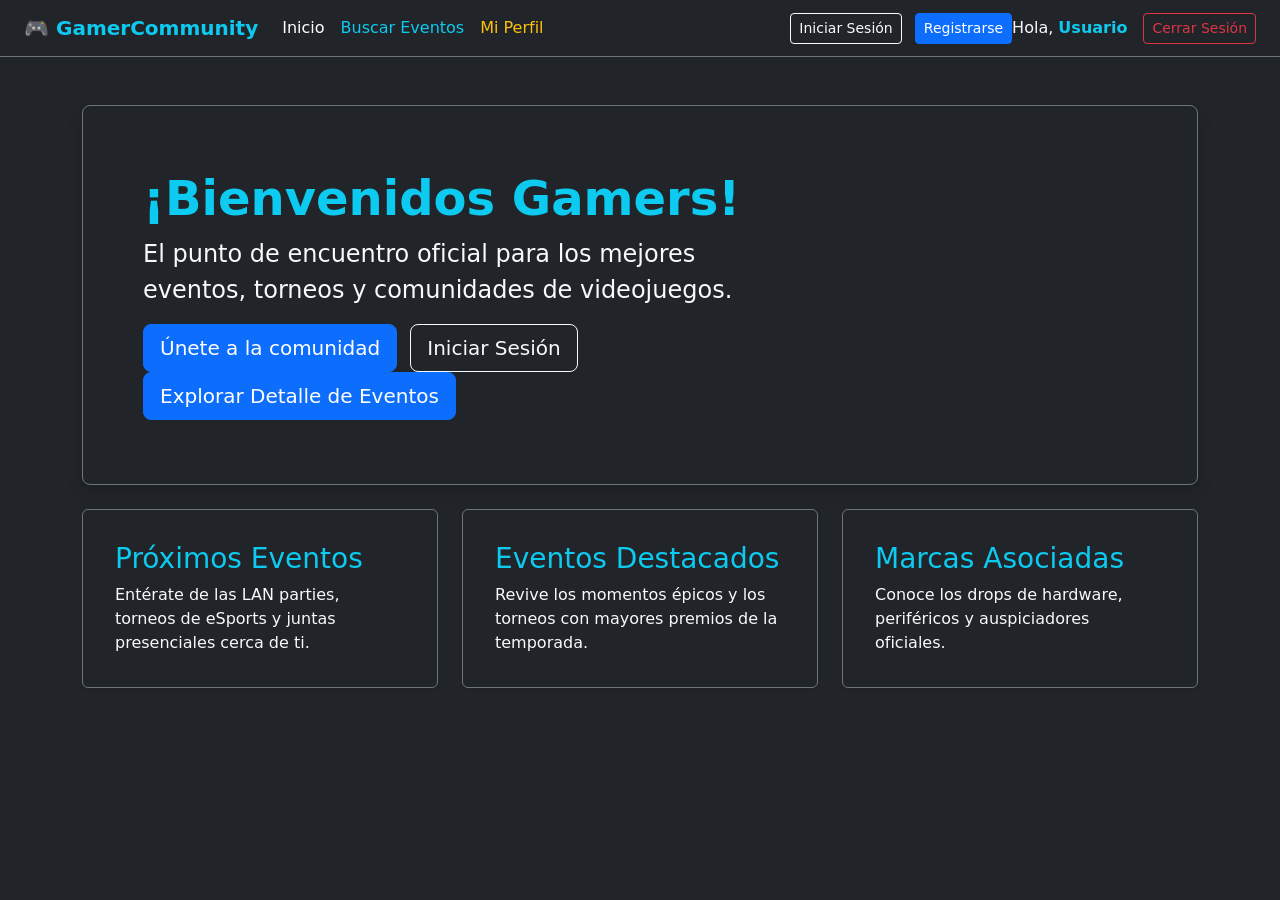
<file: gamerapp/src/main/resources/templates/index.html>
<!DOCTYPE html>
<html xmlns:th="http://www.thymeleaf.org"
      xmlns:sec="http://www.thymeleaf.org/extras/spring-security"
      lang="es">
<head>
    <meta charset="UTF-8">
    <title>Comunidad Gamer - Inicio</title>
    

    <link href="https://cdn.jsdelivr.net/npm/bootstrap@5.3.8/dist/css/bootstrap.min.css" 
          rel="stylesheet" 
          integrity="sha384-sRIl4kxILFvY47J16cr9ZwB07vP4J8+LH7qKQnuqkuIAvNWLzeN8tE5YBujZqJLB" 
          crossorigin="anonymous">
          
    <link rel="stylesheet" th:href="@{/css/style.css}">
</head>
<body class="bg-dark text-white">

    <nav class="navbar navbar-expand-lg navbar-dark bg-dark border-bottom border-secondary px-4">
        <a class="navbar-brand fw-bold text-info" th:href="@{/}">🎮 GamerCommunity</a>
        <button class="navbar-toggler" type="button" data-bs-toggle="collapse" data-bs-target="#navbarNav">
            <span class="navbar-toggler-icon"></span>
        </button>
        
        <div class="collapse navbar-collapse" id="navbarNav">
            <ul class="navbar-nav me-auto">
                <li class="nav-item">
                    <a class="nav-link active" th:href="@{/}">Inicio</a>
                </li>
 
                <li class="nav-item">
                    <a class="nav-link text-info" th:href="@{/buscar}">Buscar Eventos</a>
                </li>

                <li class="nav-item" sec:authorize="isAuthenticated()">
                    <a class="nav-link text-warning" th:href="@{/perfil}">Mi Perfil</a>
                </li>
            </ul>

            <div sec:authorize="isAnonymous()">
                <a th:href="@{/login}" class="btn btn-outline-light btn-sm me-2">Iniciar Sesión</a>
                <a th:href="@{/registro}" class="btn btn-primary btn-gamer btn-sm">Registrarse</a>
            </div>

            <div sec:authorize="isAuthenticated()" class="d-flex align-items-center">
                <span class="text-light me-3">Hola, <strong class="text-info" sec:authentication="name">Usuario</strong></span>
                <form th:action="@{/logout}" method="post" class="d-inline m-0">
                    <button type="submit" class="btn btn-outline-danger btn-sm">Cerrar Sesión</button>
                </form>
            </div>
        </div>
    </nav>

    <div class="container my-5">
        <div class="p-5 mb-4 rounded-3 border border-secondary bg-dark shadow">
            <div class="container-fluid py-3">
                <h1 class="display-5 fw-bold text-info">¡Bienvenidos Gamers!</h1>
                <p class="col-md-8 fs-4 text-light">El punto de encuentro oficial para los mejores eventos, torneos y comunidades de videojuegos.</p>
                
                <div sec:authorize="isAnonymous()">
                    <a th:href="@{/registro}" class="btn btn-primary btn-gamer btn-lg me-2">Únete a la comunidad</a>
                    <a th:href="@{/login}" class="btn btn-outline-light btn-lg">Iniciar Sesión</a>
                </div>
                <div sec:authorize="isAuthenticated()">
                    <a th:href="@{/eventos}" class="btn btn-primary btn-gamer btn-lg">Explorar Detalle de Eventos</a>
                </div>
            </div>
        </div>

        <div class="row text-white">
            <div class="col-md-4 mb-3">
                <div class="card p-3 h-100 bg-dark border-secondary text-white shadow-sm">
                    <div class="card-body">
                        <h3 class="card-title text-info">Próximos Eventos</h3>
                        <p class="card-text text-light">Entérate de las LAN parties, torneos de eSports y juntas presenciales cerca de ti.</p>
                    </div>
                </div>
            </div>
            <div class="col-md-4 mb-3">
                <div class="card p-3 h-100 bg-dark border-secondary text-white shadow-sm">
                    <div class="card-body">
                        <h3 class="card-title text-info">Eventos Destacados</h3>
                        <p class="card-text text-light">Revive los momentos épicos y los torneos con mayores premios de la temporada.</p>
                    </div>
                </div>
            </div>
            <div class="col-md-4 mb-3">
                <div class="card p-3 h-100 bg-dark border-secondary text-white shadow-sm">
                    <div class="card-body">
                        <h3 class="card-title text-info">Marcas Asociadas</h3>
                        <p class="card-text text-light">Conoce los drops de hardware, periféricos y auspiciadores oficiales.</p>
                    </div>
                </div>
            </div>
        </div>
    </div>


    <script src="https://cdn.jsdelivr.net/npm/bootstrap@5.3.8/dist/js/bootstrap.bundle.min.js" 
            integrity="sha384-FKyoEForCGlyvwx9Hj09JcYn3nv7wiPVlz7YYwJrWVcXK/BmnVDxM+D2scQbITxI" 
            crossorigin="anonymous"></script>
</body>
</html>
</file>
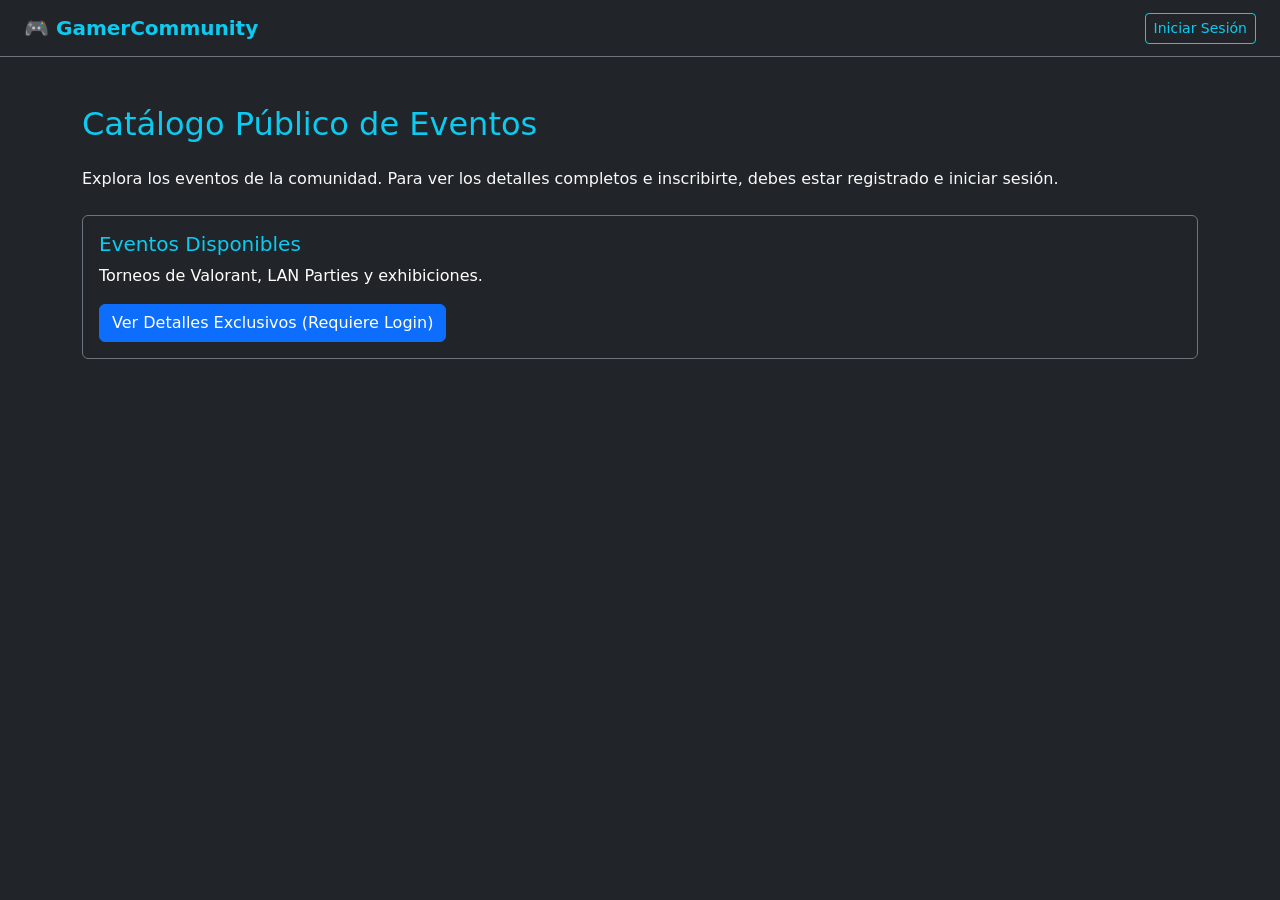
<file: gamerapp/src/main/resources/templates/buscar.html>
<!DOCTYPE html>
<html xmlns:th="http://www.thymeleaf.org" lang="es">
<head>
    <meta charset="UTF-8">
    <title>Buscar Eventos - GamerCommunity</title>
    
    <link href="https://cdn.jsdelivr.net/npm/bootstrap@5.3.8/dist/css/bootstrap.min.css" 
          rel="stylesheet" 
          integrity="sha384-sRIl4kxILFvY47J16cr9ZwB07vP4J8+LH7qKQnuqkuIAvNWLzeN8tE5YBujZqJLB" 
          crossorigin="anonymous">
          
    <link rel="stylesheet" th:href="@{/css/style.css}">
</head>
<body class="bg-dark text-white">

    <nav class="navbar navbar-expand-lg navbar-dark bg-dark border-bottom border-secondary px-4">
        <a class="navbar-brand fw-bold text-info" th:href="@{/}">🎮 GamerCommunity</a>
        <div class="ms-auto">
            <a th:href="@{/login}" class="btn btn-outline-info btn-sm">Iniciar Sesión</a>
        </div>
    </nav>

    <div class="container my-5">
        <h2 class="text-info mb-4">Catálogo Público de Eventos</h2>
        <p class="text-light">Explora los eventos de la comunidad. Para ver los detalles completos e inscribirte, debes estar registrado e iniciar sesión.</p>
        
        <div class="card bg-dark border-secondary text-white mt-4">
            <div class="card-body">
                <h5 class="card-title text-info">Eventos Disponibles</h5>
                <p class="card-text">Torneos de Valorant, LAN Parties y exhibiciones.</p>
                <a th:href="@{/eventos}" class="btn btn-primary">Ver Detalles Exclusivos (Requiere Login)</a>
            </div>
        </div>
    </div>


    <script src="https://cdn.jsdelivr.net/npm/bootstrap@5.3.8/dist/js/bootstrap.bundle.min.js" 
            integrity="sha384-FKyoEForCGlyvwx9Hj09JcYn3nv7wiPVlz7YYwJrWVcXK/BmnVDxM+D2scQbITxI" 
            crossorigin="anonymous"></script>
</body>
</html>
</file>
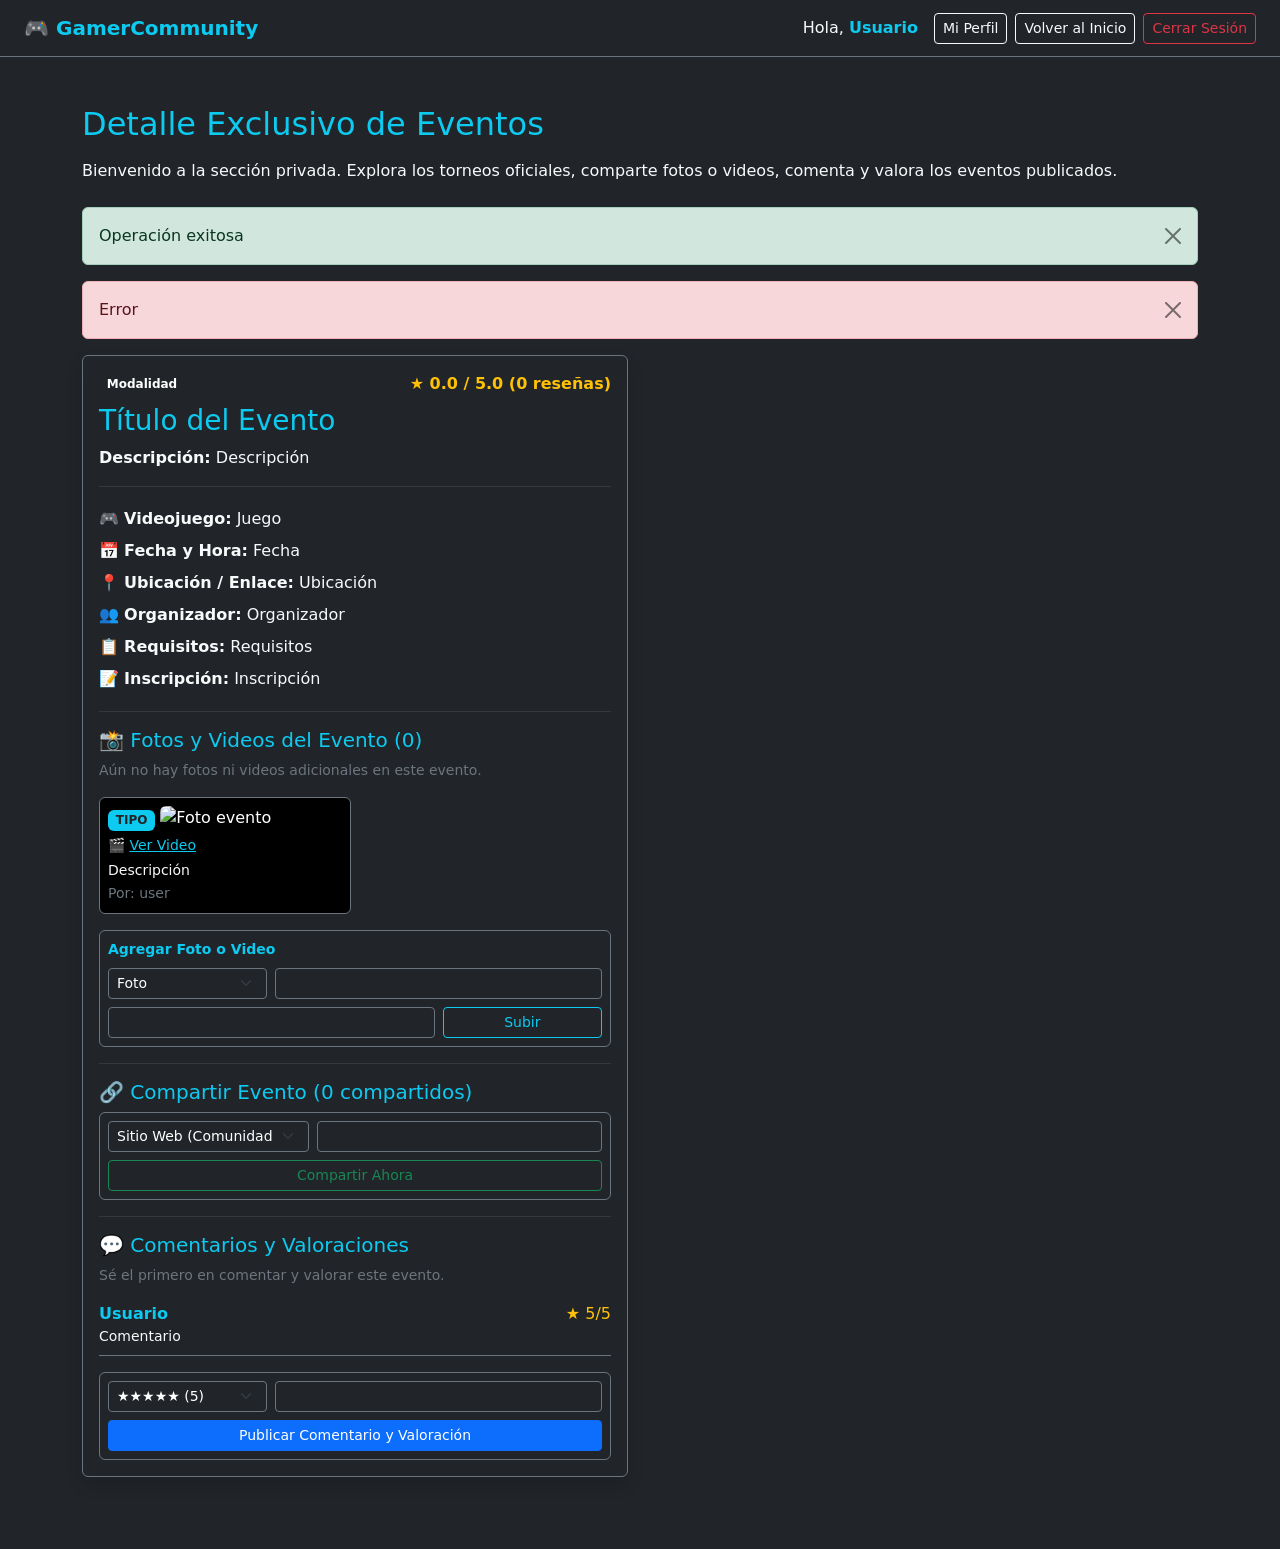
<file: gamerapp/src/main/resources/templates/eventos.html>
<!DOCTYPE html>
<html xmlns:th="http://www.thymeleaf.org"
      xmlns:sec="http://www.thymeleaf.org/extras/spring-security"
      lang="es">
<head>
    <meta charset="UTF-8">
    <title>Detalle de Eventos - GamerCommunity</title>

    <link href="https://cdn.jsdelivr.net/npm/bootstrap@5.3.8/dist/css/bootstrap.min.css" 
          rel="stylesheet" 
          integrity="sha384-sRIl4kxILFvY47J16cr9ZwB07vP4J8+LH7qKQnuqkuIAvNWLzeN8tE5YBujZqJLB" 
          crossorigin="anonymous">
          
    <link rel="stylesheet" th:href="@{/css/style.css}">
</head>
<body class="bg-dark text-white">

    <nav class="navbar navbar-expand-lg navbar-dark bg-dark border-bottom border-secondary px-4">
        <a class="navbar-brand fw-bold text-info" th:href="@{/}">🎮 GamerCommunity</a>
        <div class="ms-auto d-flex align-items-center">
            <span class="text-light me-3" sec:authorize="isAuthenticated()">
                Hola, <strong class="text-info" sec:authentication="name">Usuario</strong>
            </span>
            <a th:href="@{/perfil}" class="btn btn-outline-light btn-sm me-2">Mi Perfil</a>
            <a th:href="@{/}" class="btn btn-outline-light btn-sm me-2">Volver al Inicio</a>
            <form th:action="@{/logout}" method="post" class="d-inline m-0">
                <button type="submit" class="btn btn-outline-danger btn-sm">Cerrar Sesión</button>
            </form>
        </div>
    </nav>

    <div class="container my-5">
        <h2 class="mb-3 text-info">Detalle Exclusivo de Eventos</h2>
        <p class="text-light mb-4">Bienvenido a la sección privada. Explora los torneos oficiales, comparte fotos o videos, comenta y valora los eventos publicados.</p>

        <!-- Alertas de retroalimentación -->
        <div th:if="${mensajeExito}" class="alert alert-success alert-dismissible fade show" role="alert">
            <span th:text="${mensajeExito}">Operación exitosa</span>
            <button type="button" class="btn-close" data-bs-dismiss="alert" aria-label="Cerrar"></button>
        </div>
        <div th:if="${mensajeError}" class="alert alert-danger alert-dismissible fade show" role="alert">
            <span th:text="${mensajeError}">Error</span>
            <button type="button" class="btn-close" data-bs-dismiss="alert" aria-label="Cerrar"></button>
        </div>

        <div class="row">
            <div class="col-md-6 mb-4" th:each="evento : ${eventos}">
                <div class="card bg-dark border-secondary text-white h-100 shadow">
                    <img th:src="${evento.imagenPortada}" class="card-img-top img-evento" th:alt="${evento.titulo}">
                    
                    <div class="card-body">
                        <div class="d-flex justify-content-between align-items-center mb-2">
                            <span class="badge"
                                  th:classappend="${evento.modalidad == 'Presencial'} ? 'bg-primary' : 'bg-success'"
                                  th:text="${evento.modalidad}">Modalidad</span>
                            <span class="text-warning fw-bold">
                                ★ <span th:text="${#numbers.formatDecimal(evento.promedioValoracion, 1, 1)}">0.0</span> / 5.0
                                (<span th:text="${#lists.size(evento.comentarios)}">0</span> reseñas)
                            </span>
                        </div>

                        <h3 class="card-title text-info" th:text="${evento.titulo}">Título del Evento</h3>
                        <p class="card-text text-light">
                            <strong>Descripción:</strong> <span th:text="${evento.descripcion}">Descripción</span>
                        </p>
                        
                        <hr class="border-secondary">
                        
                        <ul class="list-unstyled text-light lh-lg">
                            <li>🎮 <strong>Videojuego:</strong> <span th:text="${evento.videojuego}">Juego</span></li>
                            <li>📅 <strong>Fecha y Hora:</strong> <span th:text="${evento.fechaHora}">Fecha</span></li>
                            <li>📍 <strong>Ubicación / Enlace:</strong> <span th:text="${evento.ubicacionOEnlace}">Ubicación</span></li>
                            <li>👥 <strong>Organizador:</strong> <span th:text="${evento.organizador}">Organizador</span></li>
                            <li>📋 <strong>Requisitos:</strong> <span th:text="${evento.requisitos}">Requisitos</span></li>
                            <li>📝 <strong>Inscripción:</strong> <span th:text="${evento.inscripcion}">Inscripción</span></li>
                        </ul>

                        <!-- SECCIÓN 1: GALERÍA DE FOTOS Y VIDEOS -->
                        <hr class="border-secondary">
                        <h5 class="text-info">📸 Fotos y Videos del Evento (<span th:text="${#lists.size(evento.multimedia)}">0</span>)</h5>
                        
                        <div th:if="${#lists.isEmpty(evento.multimedia)}" class="text-secondary small mb-3">
                            Aún no hay fotos ni videos adicionales en este evento.
                        </div>

                        <div class="row g-2 mb-3" th:unless="${#lists.isEmpty(evento.multimedia)}">
                            <div class="col-6" th:each="item : ${evento.multimedia}">
                                <div class="border border-secondary rounded p-2 bg-black">
                                    <span class="badge bg-info text-dark mb-1" th:text="${item.tipo}">TIPO</span>
                                    <img th:if="${item.tipo == 'FOTO'}" th:src="${item.url}" class="img-fluid rounded mb-1" alt="Foto evento">
                                    <div th:if="${item.tipo == 'VIDEO'}" class="small text-break mb-1">
                                        🎬 <a th:href="${item.url}" target="_blank" rel="noopener noreferrer" class="text-info">Ver Video</a>
                                    </div>
                                    <p class="small text-light mb-0" th:text="${item.descripcion}">Descripción</p>
                                    <small class="text-secondary">Por: <span th:text="${item.usuario.username}">user</span></small>
                                </div>
                            </div>
                        </div>

                        <form th:action="@{/eventos/{id}/media(id=${evento.id})}" method="post" class="mb-3 border border-secondary rounded p-2">
                            <div class="small text-info fw-bold mb-2">Agregar Foto o Video</div>
                            <div class="row g-2">
                                <div class="col-4">
                                    <label for="media-tipo" th:for="'media-tipo-' + ${evento.id}" class="visually-hidden">Tipo de multimedia</label>
                                    <select id="media-tipo" th:id="'media-tipo-' + ${evento.id}" name="tipo" class="form-select form-select-sm bg-dark text-white border-secondary" required>
                                        <option value="FOTO">Foto</option>
                                        <option value="VIDEO">Video</option>
                                    </select>
                                </div>
                                <div class="col-8">
                                    <label for="media-url" th:for="'media-url-' + ${evento.id}" class="visually-hidden">URL de la foto o video</label>
                                    <input id="media-url" th:id="'media-url-' + ${evento.id}" type="url" name="url" class="form-control form-control-sm bg-dark text-white border-secondary" placeholder="https://..." required>
                                </div>
                                <div class="col-8">
                                    <label for="media-desc" th:for="'media-desc-' + ${evento.id}" class="visually-hidden">Descripción breve</label>
                                    <input id="media-desc" th:id="'media-desc-' + ${evento.id}" type="text" name="descripcion" class="form-control form-control-sm bg-dark text-white border-secondary" placeholder="Descripción breve (opcional)">
                                </div>
                                <div class="col-4">
                                    <button type="submit" class="btn btn-outline-info btn-sm w-100">Subir</button>
                                </div>
                            </div>
                        </form>

                        <!-- SECCIÓN 2: COMPARTIR EN SITIO WEB Y REDES SOCIALES -->
                        <hr class="border-secondary">
                        <h5 class="text-info">🔗 Compartir Evento (<span th:text="${#lists.size(evento.compartidos)}">0</span> compartidos)</h5>
                        <form th:action="@{/eventos/{id}/compartir(id=${evento.id})}" method="post" class="mb-3 border border-secondary rounded p-2">
                            <div class="row g-2">
                                <div class="col-5">
                                    <label for="compartir-plat" th:for="'compartir-plat-' + ${evento.id}" class="visually-hidden">Plataforma</label>
                                    <select id="compartir-plat" th:id="'compartir-plat-' + ${evento.id}" name="plataforma" class="form-select form-select-sm bg-dark text-white border-secondary" required>
                                        <option value="WEB">Sitio Web (Comunidad)</option>
                                        <option value="TWITTER">X / Twitter</option>
                                        <option value="FACEBOOK">Facebook</option>
                                        <option value="WHATSAPP">WhatsApp</option>
                                        <option value="DISCORD">Discord</option>
                                    </select>
                                </div>
                                <div class="col-7">
                                    <label for="compartir-msg" th:for="'compartir-msg-' + ${evento.id}" class="visually-hidden">Mensaje al compartir</label>
                                    <input id="compartir-msg" th:id="'compartir-msg-' + ${evento.id}" type="text" name="mensaje" class="form-control form-control-sm bg-dark text-white border-secondary" placeholder="Mensaje al compartir...">
                                </div>
                                <div class="col-12">
                                    <button type="submit" class="btn btn-outline-success btn-sm w-100">Compartir Ahora</button>
                                </div>
                            </div>
                        </form>

                        <!-- SECCIÓN 3: COMENTARIOS Y VALORACIONES -->
                        <hr class="border-secondary">
                        <h5 class="text-info">💬 Comentarios y Valoraciones</h5>
                        
                        <div th:if="${#lists.isEmpty(evento.comentarios)}" class="text-secondary small mb-2">
                            Sé el primero en comentar y valorar este evento.
                        </div>

                        <div class="mb-3" th:unless="${#lists.isEmpty(evento.comentarios)}">
                            <div class="border-bottom border-secondary py-2" th:each="com : ${evento.comentarios}">
                                <div class="d-flex justify-content-between">
                                    <strong class="text-info" th:text="${com.usuario.username}">Usuario</strong>
                                    <span class="text-warning">★ <span th:text="${com.valoracion}">5</span>/5</span>
                                </div>
                                <p class="small text-light mb-0" th:text="${com.contenido}">Comentario</p>
                            </div>
                        </div>

                        <form th:action="@{/eventos/{id}/comentarios(id=${evento.id})}" method="post" class="border border-secondary rounded p-2">
                            <div class="row g-2">
                                <div class="col-4">
                                    <label for="com-val" th:for="'com-val-' + ${evento.id}" class="visually-hidden">Valoración</label>
                                    <select id="com-val" th:id="'com-val-' + ${evento.id}" name="valoracion" class="form-select form-select-sm bg-dark text-white border-secondary" required>
                                        <option value="5">★★★★★ (5)</option>
                                        <option value="4">★★★★☆ (4)</option>
                                        <option value="3">★★★☆☆ (3)</option>
                                        <option value="2">★★☆☆☆ (2)</option>
                                        <option value="1">★☆☆☆☆ (1)</option>
                                    </select>
                                </div>
                                <div class="col-8">
                                    <label for="com-cont" th:for="'com-cont-' + ${evento.id}" class="visually-hidden">Comentario</label>
                                    <input id="com-cont" th:id="'com-cont-' + ${evento.id}" type="text" name="contenido" class="form-control form-control-sm bg-dark text-white border-secondary" placeholder="Escribe tu comentario..." required>
                                </div>
                                <div class="col-12">
                                    <button type="submit" class="btn btn-primary btn-sm w-100">Publicar Comentario y Valoración</button>
                                </div>
                            </div>
                        </form>

                    </div>
                </div>
            </div>
        </div>
    </div>

    <script src="https://cdn.jsdelivr.net/npm/bootstrap@5.3.8/dist/js/bootstrap.bundle.min.js" 
            integrity="sha384-FKyoEForCGlyvwx9Hj09JcYn3nv7wiPVlz7YYwJrWVcXK/BmnVDxM+D2scQbITxI" 
            crossorigin="anonymous"></script>

</body>
</html>
</file>
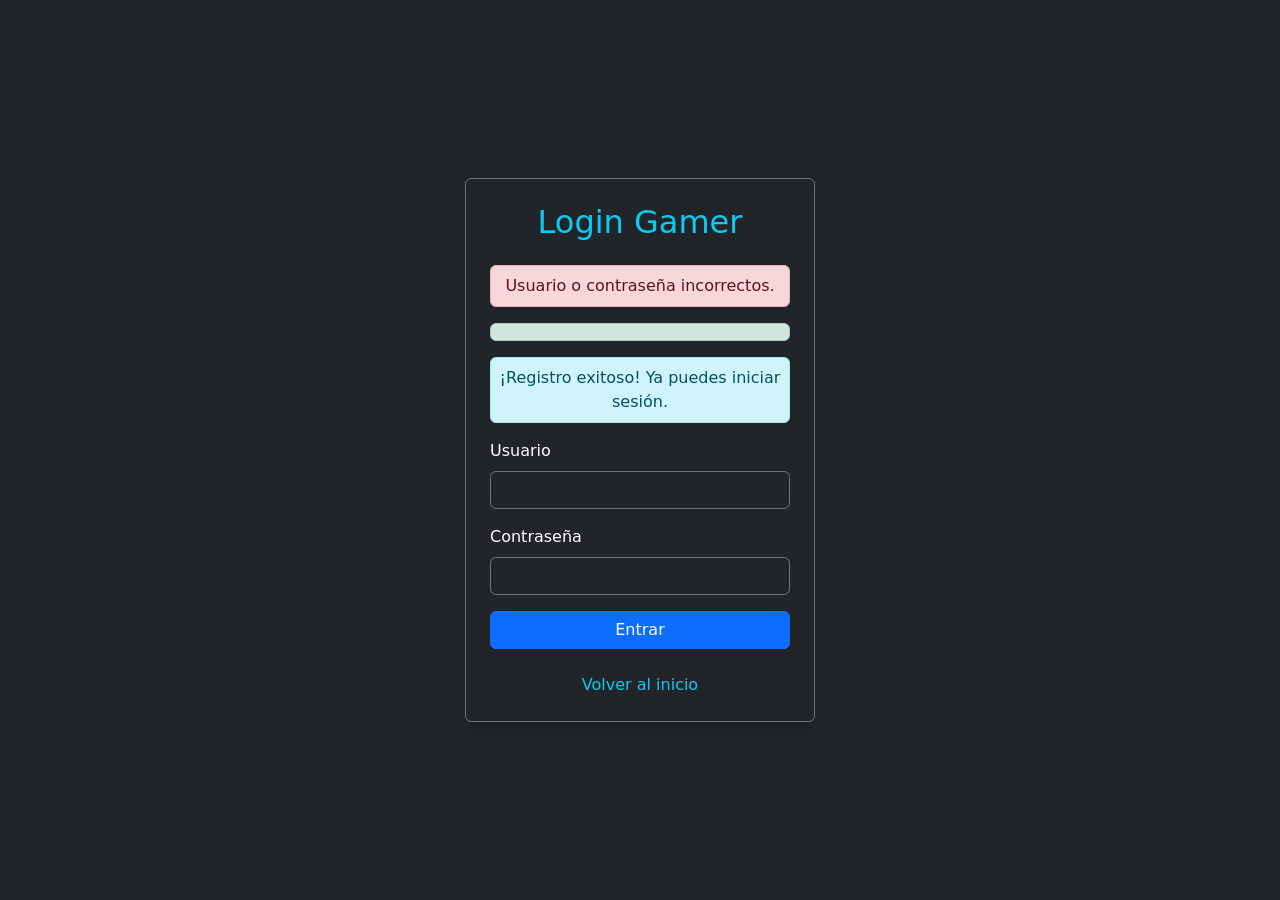
<file: gamerapp/src/main/resources/templates/login.html>
<!DOCTYPE html>
<html xmlns:th="http://www.thymeleaf.org" lang="es">
<head>
    <meta charset="UTF-8">
    <title>Iniciar Sesión - GamerCommunity</title>
    

    <link href="https://cdn.jsdelivr.net/npm/bootstrap@5.3.8/dist/css/bootstrap.min.css" 
          rel="stylesheet" 
          integrity="sha384-sRIl4kxILFvY47J16cr9ZwB07vP4J8+LH7qKQnuqkuIAvNWLzeN8tE5YBujZqJLB" 
          crossorigin="anonymous">
          
    <link rel="stylesheet" th:href="@{/css/style.css}">
</head>
<body class="d-flex align-items-center justify-content-center vh-100 bg-dark text-white">

    <div class="card p-4 shadow bg-dark text-white border-secondary" style="width: 350px;">
        <h2 class="text-center mb-4 text-info">Login Gamer</h2>
        

        <div th:if="${param.error != null or error != null}" class="alert alert-danger text-center p-2">
            Usuario o contraseña incorrectos.
        </div>
        <div th:if="${param.logout != null or msg != null}" class="alert alert-success text-center p-2">
            <span th:text="${msg != null ? msg : 'Has cerrado sesión exitosamente.'}"></span>
        </div>
        <div th:if="${param.registrado != null}" class="alert alert-info text-center p-2">
            ¡Registro exitoso! Ya puedes iniciar sesión.
        </div>

        <form th:action="@{/login}" method="post">
            <div class="mb-3">
                <label for="username" class="form-label">Usuario</label>
                <input type="text" class="form-control bg-dark text-white border-secondary" id="username" name="username" required>
            </div>
            <div class="mb-3">
                <label for="password" class="form-label">Contraseña</label>
                <input type="password" class="form-control bg-dark text-white border-secondary" id="password" name="password" required>
            </div>
            <button type="submit" class="btn btn-primary btn-gamer w-100 mb-2">Entrar</button>
        </form>
        <div class="text-center mt-3">
            <a th:href="@{/}" class="text-info text-decoration-none">Volver al inicio</a>
        </div>
    </div>


    <script src="https://cdn.jsdelivr.net/npm/bootstrap@5.3.8/dist/js/bootstrap.bundle.min.js" 
            integrity="sha384-FKyoEForCGlyvwx9Hj09JcYn3nv7wiPVlz7YYwJrWVcXK/BmnVDxM+D2scQbITxI" 
            crossorigin="anonymous"></script>
</body>
</html>
</file>
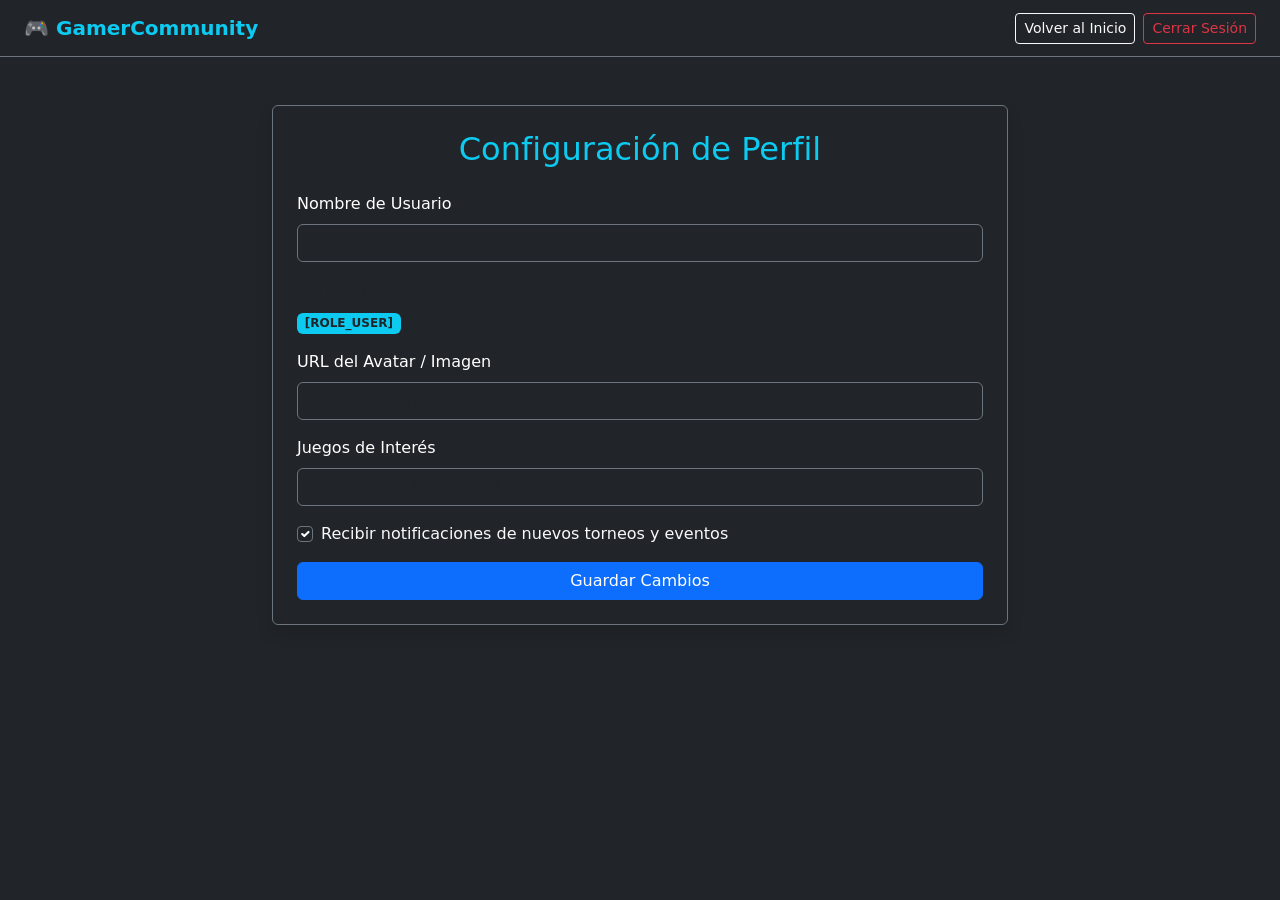
<file: gamerapp/src/main/resources/templates/perfil.html>
<!DOCTYPE html>
<html xmlns:th="http://www.thymeleaf.org"
      xmlns:sec="http://www.thymeleaf.org/extras/spring-security"
      lang="es">
<head>
    <meta charset="UTF-8">
    <title>Mi Perfil Gamer - GamerCommunity</title>


    <link href="https://cdn.jsdelivr.net/npm/bootstrap@5.3.8/dist/css/bootstrap.min.css" 
          rel="stylesheet" 
          integrity="sha384-sRIl4kxILFvY47J16cr9ZwB07vP4J8+LH7qKQnuqkuIAvNWLzeN8tE5YBujZqJLB" 
          crossorigin="anonymous">
          
    <link rel="stylesheet" th:href="@{/css/style.css}">
</head>
<body class="bg-dark text-white">

    <nav class="navbar navbar-expand-lg navbar-dark bg-dark border-bottom border-secondary px-4">
        <a class="navbar-brand fw-bold text-info" th:href="@{/}">🎮 GamerCommunity</a>
        <div class="ms-auto d-flex align-items-center">
            <a th:href="@{/}" class="btn btn-outline-light btn-sm me-2">Volver al Inicio</a>
            <form th:action="@{/logout}" method="post" class="d-inline m-0">
                <button type="submit" class="btn btn-outline-danger btn-sm">Cerrar Sesión</button>
            </form>
        </div>
    </nav>

    <div class="container my-5">
        <div class="row justify-content-center">
            <div class="col-md-8">
                <div class="card p-4 shadow bg-dark border-secondary text-white">
                    <h2 class="text-center mb-4 text-info">Configuración de Perfil</h2>
                    
                    <form th:action="@{/perfil}" method="post">
                        <div class="mb-3">
                            <label for="username" class="form-label">Nombre de Usuario</label>
                            <input type="text" class="form-control bg-dark text-white border-secondary" id="username" th:value="${#authentication.name}" readonly>
                        </div>
                        
                        <div class="mb-3" sec:authorize="isAuthenticated()">
                            <span class="form-label text-muted d-block">Rol en el sistema:</span>
                            <span class="badge bg-info text-dark" sec:authentication="principal.authorities">[ROLE_USER]</span>
                        </div>

                        <div class="mb-3">
                            <label for="avatar" class="form-label">URL del Avatar / Imagen</label>
                            <input type="text" class="form-control bg-dark text-white border-secondary" id="avatar" name="avatar" placeholder="https://ejemplo.com/avatar.png">
                        </div>
                        <div class="mb-3">
                            <label for="juegos" class="form-label">Juegos de Interés</label>
                            <input type="text" class="form-control bg-dark text-white border-secondary" id="juegos" name="juegos" placeholder="Ej: Valorant, League of Legends, Elden Ring">
                        </div>
                        <div class="mb-3 form-check">
                            <input type="checkbox" class="form-check-input bg-dark border-secondary" id="notificaciones" name="notificaciones" checked>
                            <label class="form-check-label text-light" for="notificaciones">Recibir notificaciones de nuevos torneos y eventos</label>
                        </div>
                        <button type="submit" class="btn btn-primary btn-gamer w-100">Guardar Cambios</button>
                    </form>
                </div>
            </div>
        </div>
    </div>


    <script src="https://cdn.jsdelivr.net/npm/bootstrap@5.3.8/dist/js/bootstrap.bundle.min.js" 
            integrity="sha384-FKyoEForCGlyvwx9Hj09JcYn3nv7wiPVlz7YYwJrWVcXK/BmnVDxM+D2scQbITxI" 
            crossorigin="anonymous"></script>

</body>
</html>
</file>
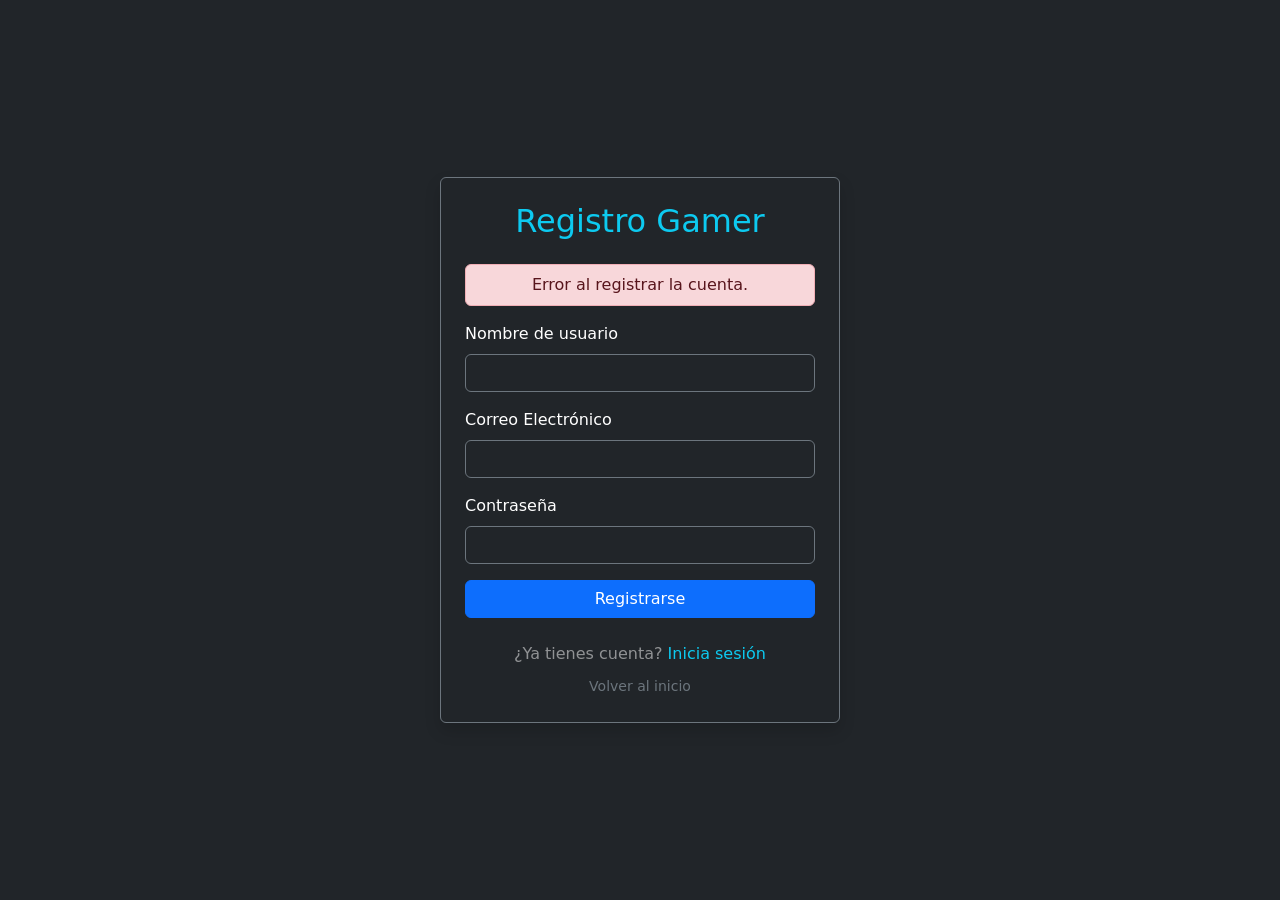
<file: gamerapp/src/main/resources/templates/registro.html>
<!DOCTYPE html>
<html xmlns:th="http://www.thymeleaf.org" lang="es">
<head>
    <meta charset="UTF-8">
    <title>Registro - GamerCommunity</title>
    

    <link href="https://cdn.jsdelivr.net/npm/bootstrap@5.3.8/dist/css/bootstrap.min.css" 
          rel="stylesheet" 
          integrity="sha384-sRIl4kxILFvY47J16cr9ZwB07vP4J8+LH7qKQnuqkuIAvNWLzeN8tE5YBujZqJLB" 
          crossorigin="anonymous">
          
    <link rel="stylesheet" th:href="@{/css/style.css}">
</head>
<body class="d-flex align-items-center justify-content-center vh-100 bg-dark text-white">

    <div class="card p-4 shadow bg-dark text-white border-secondary" style="width: 400px;">
        <h2 class="text-center mb-4 text-info">Registro Gamer</h2>
        

        <div th:if="${error != null}" class="alert alert-danger text-center p-2" th:text="${error}">
            Error al registrar la cuenta.
        </div>

        <form th:action="@{/registro}" th:object="${user}" method="post">
            <div class="mb-3">
                <label for="username" class="form-label">Nombre de usuario</label>
                <input type="text" th:field="*{username}" class="form-control bg-dark text-white border-secondary" id="username" required>
            </div>
            <div class="mb-3">
                <label for="email" class="form-label">Correo Electrónico</label>
                <input type="email" th:field="*{email}" class="form-control bg-dark text-white border-secondary" id="email" required>
            </div>
            <div class="mb-3">
                <label for="password" class="form-label">Contraseña</label>
                <input type="password" th:field="*{password}" class="form-control bg-dark text-white border-secondary" id="password" required>
            </div>
            <button type="submit" class="btn btn-primary btn-gamer w-100 mb-2">Registrarse</button>
        </form>
        
        <div class="text-center mt-3">
            <span class="text-white-50">¿Ya tienes cuenta? </span>
            <a th:href="@{/login}" class="text-info text-decoration-none">Inicia sesión</a>
        </div>
        <div class="text-center mt-2">
            <a th:href="@{/}" class="text-secondary text-decoration-none small">Volver al inicio</a>
        </div>
    </div>


    <script src="https://cdn.jsdelivr.net/npm/bootstrap@5.3.8/dist/js/bootstrap.bundle.min.js" 
            integrity="sha384-FKyoEForCGlyvwx9Hj09JcYn3nv7wiPVlz7YYwJrWVcXK/BmnVDxM+D2scQbITxI" 
            crossorigin="anonymous"></script>

</body>
</html>
</file>
